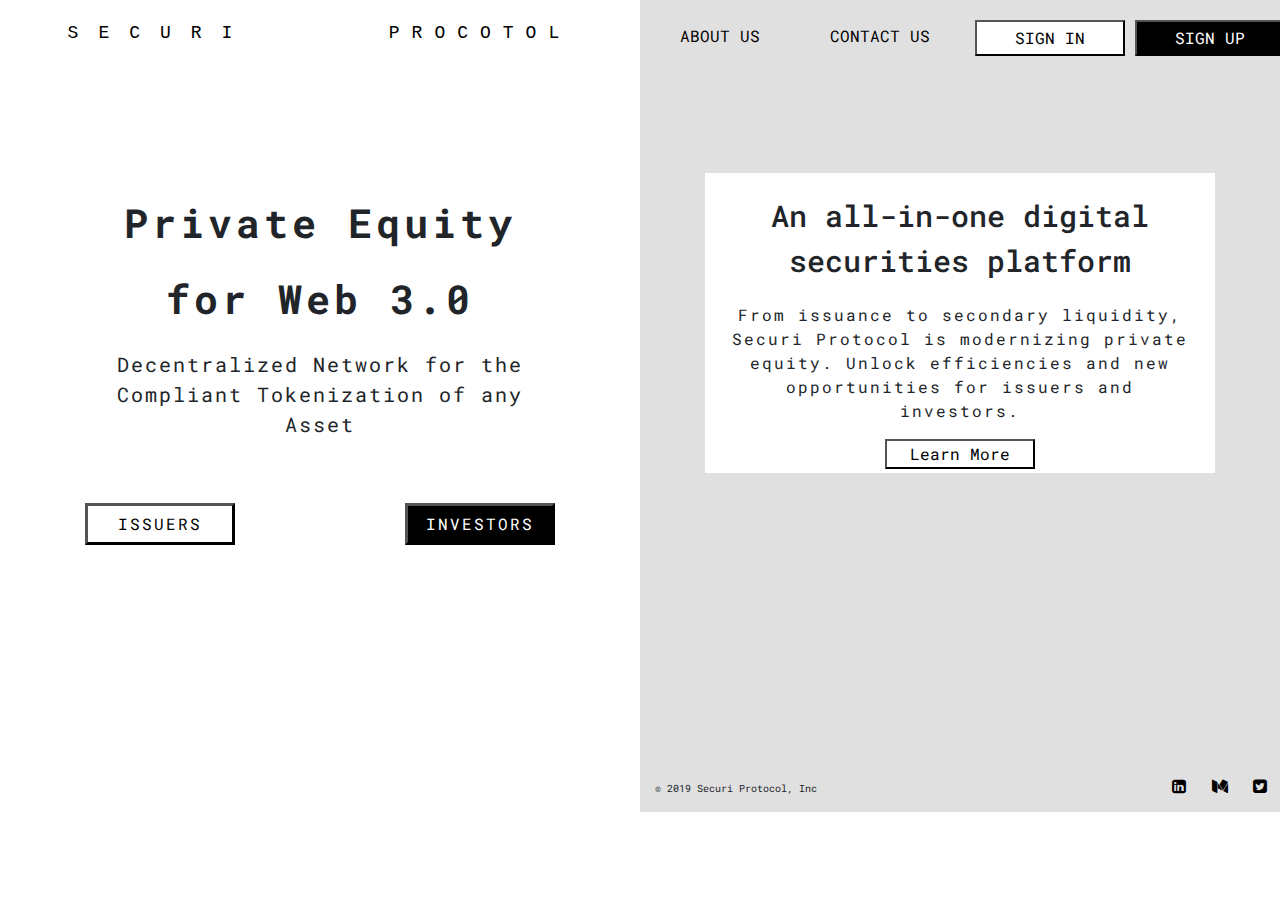
<file: index.html>
<!doctype html>
<html>
<head>
<meta charset="UTF-8">
<title>Securi Protocol</title>
 <meta charset="utf-8">
  <meta name="viewport" content="width=device-width, initial-scale=1">
  <link rel="stylesheet" href="https://maxcdn.bootstrapcdn.com/bootstrap/4.3.1/css/bootstrap.min.css">
  <link rel="stylesheet" type="text/css" href="Static/css/securi-style.css">
  <link href="https://fonts.googleapis.com/css?family=Montserrat" rel="stylesheet" type="text/css">
  <!--<link href="https://fonts.googleapis.com/css?family=Lato" rel="stylesheet" type="text/css">-->
  <link rel="stylesheet" href="https://cdnjs.cloudflare.com/ajax/libs/font-awesome/4.7.0/css/font-awesome.min.css">
  <link href="https://fonts.googleapis.com/css?family=Roboto+Mono" rel="stylesheet">
  <script src="https://ajax.googleapis.com/ajax/libs/jquery/3.3.1/jquery.min.js"></script>
  <script src="https://cdnjs.cloudflare.com/ajax/libs/popper.js/1.14.7/umd/popper.min.js"></script>
  <script src="https://maxcdn.bootstrapcdn.com/bootstrap/4.3.1/js/bootstrap.min.js"></script>	
</head>

<body id="HomePage" data-spy="scroll" data-target="" data-offset="">
	
	
<div class="container-fluid">
	<div class = "row">
		<div class="col-sm-6 whitebgc">
			<div class="row" id="row_nav_left">
				<div class="col-sm-6">
					<a href="index.html" style="text-decoration: none;"><p id="nav_securi">SECURI</p></a>
				</div>
				<div class="col-sm-6 aligncenter">
					<a href="index.html" style="text-decoration: none;"><p id="nav_protocol">PROCOTOL</p></a>
				</div>
			</div>
		</div>
		<div class="col-sm-6 greybgc">
			<div class="row" id="row_nav_right">
				<div class="col-sm-3">
					<a href="AboutUs.html" style="text-decoration:none"><button type="button" id="btn_aboutus">ABOUT US</button></a>
				</div>
				<div class="col-sm-3">
					<a href="ContactUs.html" style="text-decoration:none"><button type="button" id="btn_contactus">CONTACT US</button></a>
				</div>
				<div class="col-sm-3">
					<a href="SignIn.html" style="text-decoration: none"><button type="button" id="btn_signin"><p id="signin_p">SIGN IN</p></button></a>
				</div>
				<div class="col-sm-3">
					<a href="SignUp.html" style="text-decoration:none"><button type="button" id="btn_signup"><p id="signup_p">SIGN UP</p></button></a>
				</div>
			</div>
		</div>
	</div>
</div>

	
<div class="container-fluid" id="intro">
  <div class="row">
	  <div class="col-sm-6">
		  <div class="card maincard_left">
			  <div class="card-body" id="card1">
				  <p class="card-message_main">Private Equity </p>
				  <p class="card-message_main">for Web 3.0</p>
				  <p class="card-message_sub_left">Decentralized Network for the Compliant Tokenization of any Asset </p>
			  </div>			  
  		  </div>
		  <div class="row" id="row_left">
			  	<div class="col-sm-6">
					<a href="For_Issuers.html" style="text-decoration: none;"><button type="button" id="btn_issuers"><p id="issuer_p">ISSUERS</p></button></a>
				</div>
				<div class="col-sm-6">
					<a href="For_Investors.html" style="text-decoration: none"><button type="button" id="btn_investors"><p id="investor_p">INVESTORS</p></button></a>
				</div>
		 </div>
	  </div>
	  <div class="col-sm-6 greybgc">
		  <div class="card maincard_right">
			 <div class="card-body" id="card2">
				  <p class="card-message_main_right">An all-in-one digital securities platform</p>
				  <p class="card-message_sub_right">From issuance to secondary liquidity, Securi Protocol is modernizing private equity. Unlock efficiencies and new opportunities for issuers and investors.</p>
				  <button type="button" id="btn-learnmore">Learn More</button>
			 </div>
  		  </div>
	  
	  </div>
   </div>
 </div>
	
<div class="container-fluid" id="bottombar">
	<div class="row">
		<div class="col-sm-6">
			<!--<div class="row">
				<div class="col-sm-6">
					<button type="button" id="btn_issuers"><p id="issuer_p">ISSUERS</p></button>
				</div>
				<div class="col-sm-6">
					<button type="button" id="btn_investors"><p id="investor_p">INVESTORS</p></button>
				</div>
			</div>-->
		</div>
		<div class="col-sm-6 greybgc">
			<div class="card bottomcard_right">
			</div>
		</div>
	</div>
</div>
	
<footer section="Footer" style="margin-top:-50px">
	<div class="row">
		<div class="col-sm-6">
			
		</div>
		<div class="col-sm-6 greybgc">
			<div class="row">
				<div class="col-sm-6" id="homepagefooter1">
					<p id="footerleft">&copy; 2019 Securi Protocol, Inc</p >
				</div>
				<div class="col-sm-2">
				</div>
				<div class="col-sm-4">
					<a href="#" class="footericon"><i class="fa fa-twitter-square"></i></a>
					<a href="#" class="footericon"><i class="fa fa-medium"></i></a>
					<a href="#" class="footericon"><i class="fa fa-linkedin-square"></i></a>
				</div>
			</div>
			
		</div>
	</div>
</footer>
	
</body>
</html>
</file>
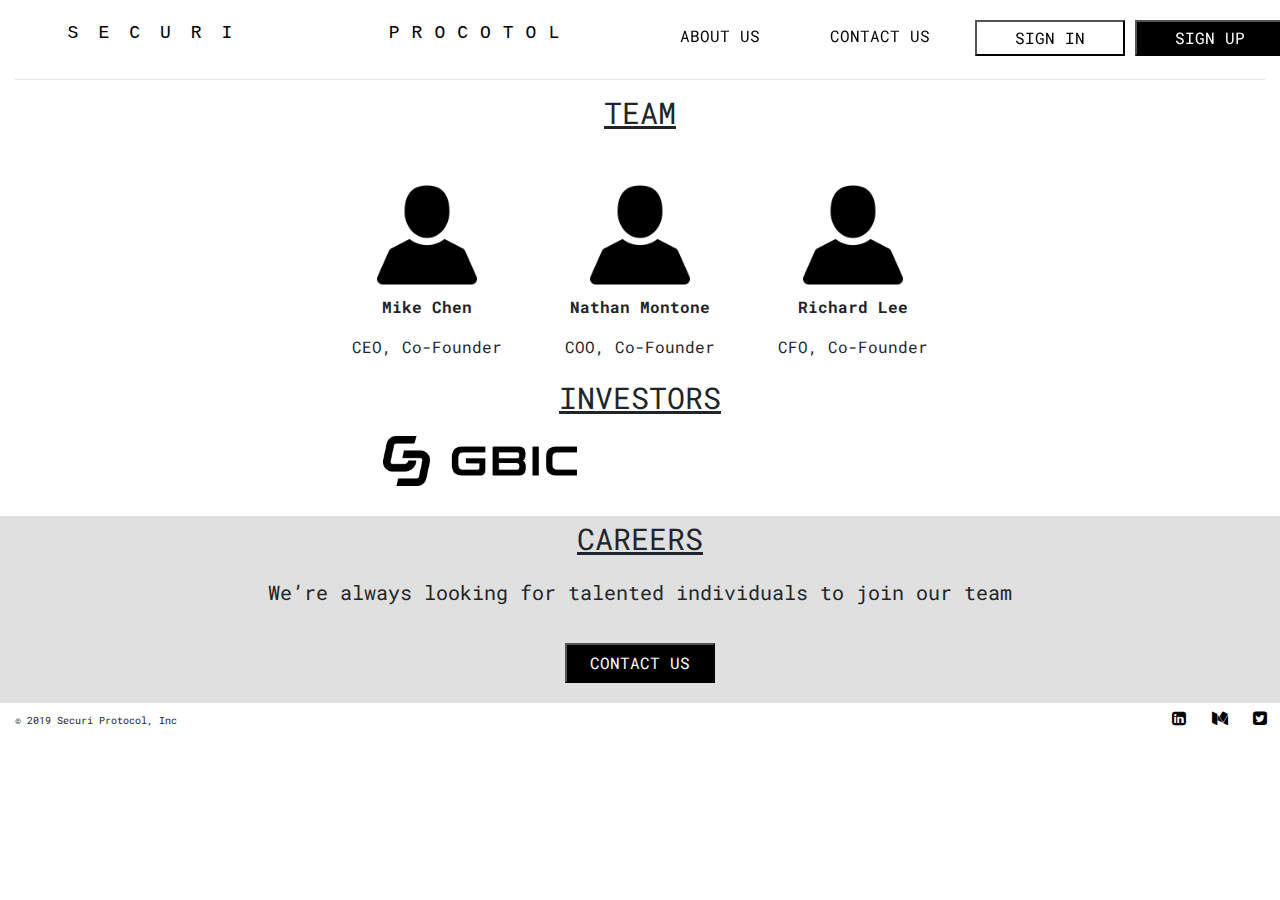
<file: AboutUs.html>
<!doctype html>
<html>
<head>
<meta charset="UTF-8">
<title>About Us</title>
	<link rel="stylesheet" href="https://maxcdn.bootstrapcdn.com/bootstrap/4.3.1/css/bootstrap.min.css">
  <link rel="stylesheet" type="text/css" href="Static/css/securi-style.css">
  <link href="https://fonts.googleapis.com/css?family=Montserrat" rel="stylesheet" type="text/css">
  <!--<link href="https://fonts.googleapis.com/css?family=Lato" rel="stylesheet" type="text/css">-->
  <link rel="stylesheet" href="https://cdnjs.cloudflare.com/ajax/libs/font-awesome/4.7.0/css/font-awesome.min.css">
  <link href="https://fonts.googleapis.com/css?family=Roboto+Mono" rel="stylesheet">
  <script src="https://ajax.googleapis.com/ajax/libs/jquery/3.3.1/jquery.min.js"></script>
  <script src="https://cdnjs.cloudflare.com/ajax/libs/popper.js/1.14.7/umd/popper.min.js"></script>
  <script src="https://maxcdn.bootstrapcdn.com/bootstrap/4.3.1/js/bootstrap.min.js"></script>	
</head>

<body id="for_issuers" data-spy="scroll" data-target="" data-offset="">
<div class="container-fluid fixed-top navbarcustom">
	<div class = "row">
		<div class="col-sm-6 whitebgc">
			<div class="row" id="row_nav_left">
				<div class="col-sm-6">
					<a href="index.html" style="text-decoration:none"><p id="nav_securi">SECURI</p></a>
				</div>
				<div class="col-sm-6 aligncenter">
					<a href="index.html" style="text-decoration:none"><p id="nav_protocol">PROCOTOL</p></a>
				</div>
			</div>
		</div>
		<div class="col-sm-6">
			<div class="row" id="row_nav_right">
				<div class="col-sm-3">
					<a href="AboutUs.html" style="text-decoration:none"><button type="button" id="btn_aboutus2">ABOUT US</button></a>
				</div>
				<div class="col-sm-3">
					<a href="ContactUs.html" style="text-decoration:none"><button type="button" id="btn_contactus2">CONTACT US</button></a>
				</div>
				<div class="col-sm-3">
					<a href="SignIn.html" style="text-decoration:none"><button type="button" id="btn_signin"><p id="signin_p">SIGN IN</p></button></a>
				</div>
				<div class="col-sm-3">
					<a href="SignUp.html" style="text-decoration:none"><button type="button" id="btn_signup"><p id="signup_p">SIGN UP</p></button></a>
				</div>
			</div>
		</div>
	</div>
	<hr id="line">
</div>
	
    <div class="container-fluid">
		<p id="aboutus_team">TEAM</p>
		<div class="row" id="row_aboutus">
				<div class="col-sm-3">
				</div>
				<div class="col-sm-2 aligncenter">
					<img src="Static/img/user-silhouette.png" class="aboutuspic">
					<p class="aboutusintro">Mike Chen</p>
					<p class="aboutusintro2">CEO, Co-Founder</p>
				</div>
				<div class="col-sm-2" style="text-align: center;">
					<img src="Static/img/user-silhouette.png" class="aboutuspic">
					<p class="aboutusintro">Nathan Montone</p>
					<p class="aboutusintro2">COO, Co-Founder</p>
				</div>
				<div class="col-sm-2" style="text-align: center;">
					<img src="Static/img/user-silhouette.png" class="aboutuspic">
					<p class="aboutusintro">Richard Lee</p>
					<p class="aboutusintro2">CFO, Co-Founder</p>
				</div>
				<div class="col-sm-3">
				</div>
			</div>
		<p class="aboutusinvestors">INVESTORS</p>
		<div class="row" id="row_aboutus2">
			<div class="col-sm-3"></div>
			<div class="col-sm-3 aligncenter">
				<img src="Static/img/Logogbic.png" class="aboutuspic2">
			</div>
			<div class="col-sm-3 aligncenter"></div>
			<div class="col-sm-3"></div>
		</div>
	</div>
	
	<div class="container-fluid careercontainer">
		<div class="aligncenter">
			<p class="aboutuscareers">CAREERS</p>
			<p class="aboutuscareersintro">We’re always looking for talented individuals to join our team</p>
			<button type="button" id="aboutuscontact_btn">CONTACT US</button>
		</div>
	</div>

<footer section="Footer" style="margin-top:-30px;">
	<div class="row" id="footer">
		<div class="col-sm-6" id="footercopyaboutus">
			<p id="footerright">&copy; 2019 Securi Protocol, Inc</p >
		</div>
		<div class="col-sm-3"></div>
		<div class="col-sm-3" id="footernav2aboutus">
			<a href="https://twitter.com/gbicofficial?lang=en" target="_blank" class="footericon"><i class="fa fa-twitter-square"></i></a>
			<a href="https://medium.com/@gbic" target="_blank" class="footericon"><i class="fa fa-medium" ></i></a>
			<a href="https://www.linkedin.com/company/gbicofficial/" target="_blank" class="footericon"><i class="fa fa-linkedin-square"></i></a>
		</div>
	</div>
</footer>
</body>
</html>
</file>
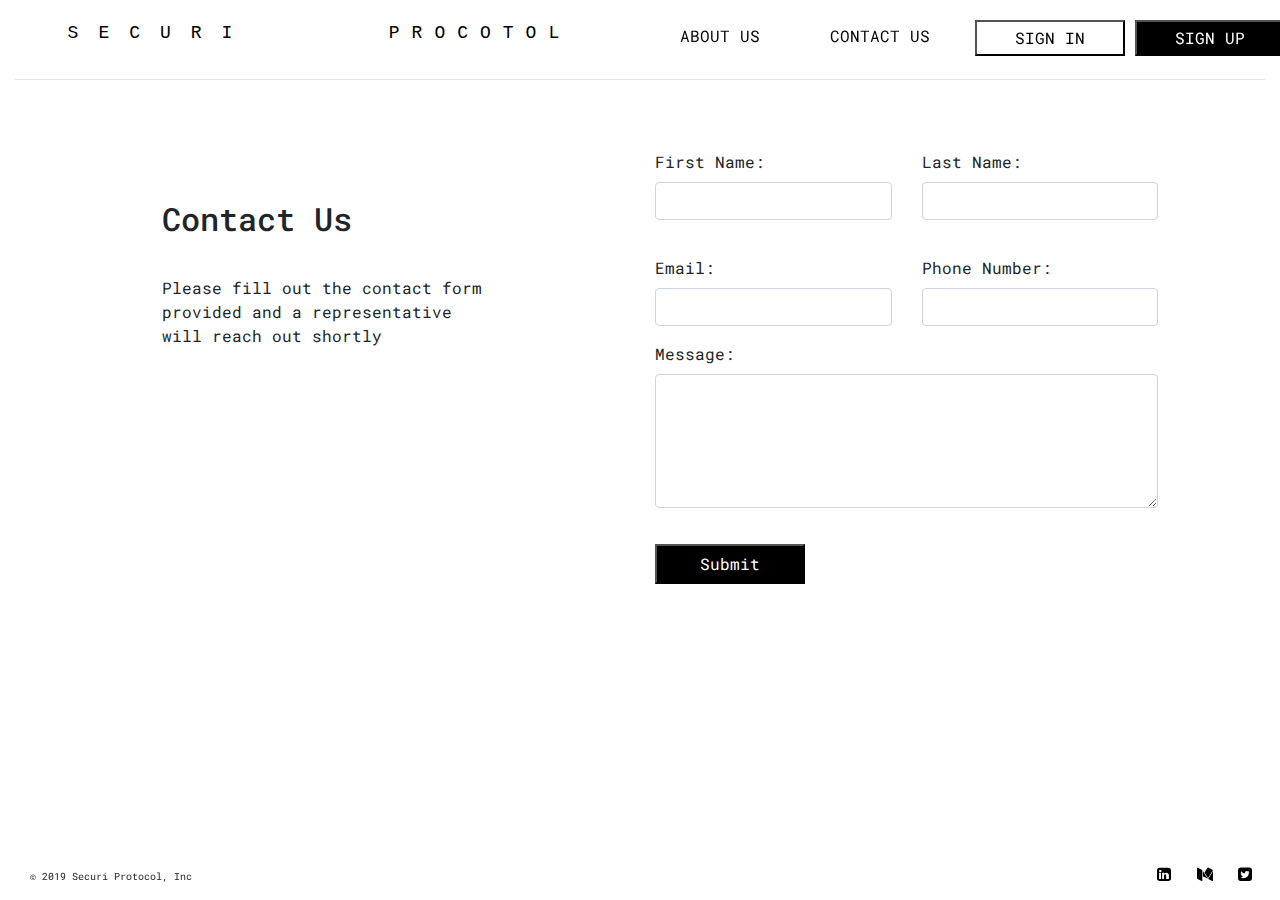
<file: ContactUs.html>
<!doctype html>
<html>
<head>
<meta charset="UTF-8">
<title>Contact Us</title>
	<link rel="stylesheet" href="https://maxcdn.bootstrapcdn.com/bootstrap/4.3.1/css/bootstrap.min.css">
  <link rel="stylesheet" type="text/css" href="Static/css/securi-style.css">
  <link href="https://fonts.googleapis.com/css?family=Montserrat" rel="stylesheet" type="text/css">
  <!--<link href="https://fonts.googleapis.com/css?family=Lato" rel="stylesheet" type="text/css">-->
  <link rel="stylesheet" href="https://cdnjs.cloudflare.com/ajax/libs/font-awesome/4.7.0/css/font-awesome.min.css">
  <link href="https://fonts.googleapis.com/css?family=Roboto+Mono" rel="stylesheet">
  <script src="https://ajax.googleapis.com/ajax/libs/jquery/3.3.1/jquery.min.js"></script>
  <script src="https://cdnjs.cloudflare.com/ajax/libs/popper.js/1.14.7/umd/popper.min.js"></script>
  <script src="https://maxcdn.bootstrapcdn.com/bootstrap/4.3.1/js/bootstrap.min.js"></script>	
</head>

<body id="for_issuers" data-spy="scroll" data-target="" data-offset="">
<div class="container-fluid fixed-top navbarcustom">
	<div class = "row">
		<div class="col-sm-6 whitebgc">
			<div class="row" id="row_nav_left">
				<div class="col-sm-6">
					<a href="index.html" style="text-decoration:none;"><p id="nav_securi">SECURI</p></a>
				</div>
				<div class="col-sm-6 aligncenter">
					<a href="index.html" style="text-decoration:none;"><p id="nav_protocol">PROCOTOL</p></a>
				</div>
			</div>
		</div>
		<div class="col-sm-6">
			<div class="row" id="row_nav_right">
				<div class="col-sm-3">
					<a href="AboutUs.html" style="text-decoration:none"><button type="button" id="btn_aboutus2">ABOUT US</button></a>
				</div>
				<div class="col-sm-3">
					<a href="ContactUs.html" style="text-decoration:none"><button type="button" id="btn_contactus2">CONTACT US</button></a>
				</div>
				<div class="col-sm-3">
					<a href="SignIn.html" style="text-decoration: none"><button type="button" id="btn_signin"><p id="signin_p">SIGN IN</p></button></a>
				</div>
				<div class="col-sm-3">
					<a href="SignUp.html" style="text-decoration: none"><button type="button" id="btn_signup"><p id="signup_p">SIGN UP</p></button></a>
				</div>
			</div>
		</div>
	</div>
	<hr id="line">
</div>
	
    <div class="container-fluid contactmargin">
		<div class="row">
			<div class="col-sm-1"></div>
			<div class="col-sm-5" style="text-align:left;margin-top:100px;">
				<h2 style="padding-left:40px;">Contact Us</h2>
				<p style="padding-left:40px;padding-right:140px;padding-top:30px;text-align:left;">Please fill out the contact form provided and a representative will reach out shortly</p>
			</div>
			<div class="col-sm-5" style="margin-top:50px;">
				<form action="/action_page.php">
					<div class="row">
						<div class="col-sm-6">
							<div class="form-group">
								<label for="fname" style="float:left;">First Name:</label>
								<input type="text" class="form-control" id="fname">
				  			</div>
						</div>
						<div class="col-sm-6">
							<div class="form-group">
								<label for="lname">Last Name:</label>
								<input type="text" class="form-control" id="lname">
							</div>
						</div>
					</div>
					<div class="row">
						<div class="col-sm-6">
							<div class="form-group" style="margin-top:20px;">
								<label for="email">Email:</label>
								<input type="email" class="form-control" id="email">
				  			</div>
						</div>
						<div class="col-sm-6">
							 <div class="form-group" style="margin-top:20px;">
								<label for="pnumber">Phone Number:</label>
								<input type="tel" class="form-control" id="pnumber">
				 			 </div>
						</div>
					</div>
					<div class="form-group">
      					<label for="message">Message:</label>
      					<textarea class="form-control" rows="5" id="message"></textarea>
    				</div>
				  <button type="submit" id="contactus_submit_btn">Submit</button>
				</form>
			</div>
			<div class="col-sm-1"></div>
		</div>
	</div>
	

	<footer section="Footer">
	<div class="container-fluid fixed-bottom">
		<div class="row" id="footer">
			<div class="col-sm-6" id="footercopy">
				<p id="footerright">&copy; 2019 Securi Protocol, Inc</p >
			</div>
			<div class="col-sm-3"></div>
			<div class="col-sm-3" id="footernav2">
				<a href="https://twitter.com/gbicofficial?lang=en" target="_blank" class="footericon"><i class="fa fa-twitter-square"></i></a>
				<a href="https://medium.com/@gbic" target="_blank" class="footericon"><i class="fa fa-medium" ></i></a>
				<a href="https://www.linkedin.com/company/gbicofficial/" target="_blank" class="footericon"><i class="fa fa-linkedin-square"></i></a>
			</div>
		</div>
	</div>
</footer>
</body>
</html>
</file>
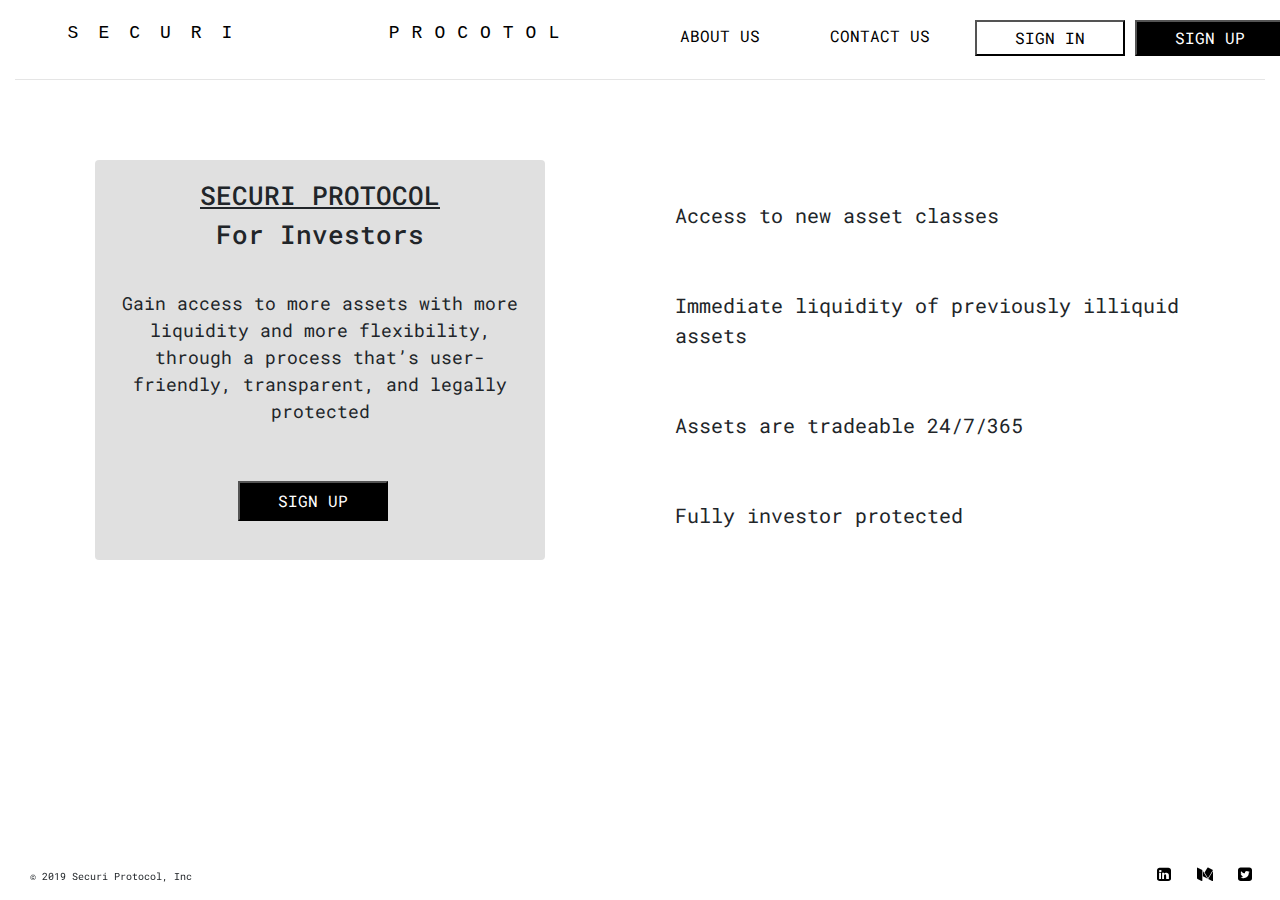
<file: For_Investors.html>
<!doctype html>
<html>
<head>
<meta charset="UTF-8">
<title>For Issuers</title>
	<link rel="stylesheet" href="https://maxcdn.bootstrapcdn.com/bootstrap/4.3.1/css/bootstrap.min.css">
  <link rel="stylesheet" type="text/css" href="Static/css/securi-style.css">
  <link href="https://fonts.googleapis.com/css?family=Montserrat" rel="stylesheet" type="text/css">
  <!--<link href="https://fonts.googleapis.com/css?family=Lato" rel="stylesheet" type="text/css">-->
  <link rel="stylesheet" href="https://cdnjs.cloudflare.com/ajax/libs/font-awesome/4.7.0/css/font-awesome.min.css">
  <link href="https://fonts.googleapis.com/css?family=Roboto+Mono" rel="stylesheet">
  <script src="https://ajax.googleapis.com/ajax/libs/jquery/3.3.1/jquery.min.js"></script>
  <script src="https://cdnjs.cloudflare.com/ajax/libs/popper.js/1.14.7/umd/popper.min.js"></script>
  <script src="https://maxcdn.bootstrapcdn.com/bootstrap/4.3.1/js/bootstrap.min.js"></script>	
</head>

<body id="for_issuers" data-spy="scroll" data-target="" data-offset="">
<div class="container-fluid">
	<div class = "row">
		<div class="col-sm-6 whitebgc">
			<div class="row" id="row_nav_left">
				<div class="col-sm-6">
					<a href="index.html" style="text-decoration:none;"><p id="nav_securi">SECURI</p></a>
				</div>
				<div class="col-sm-6 aligncenter">
					<a href="index.html" style="text-decoration:none;"><p id="nav_protocol">PROCOTOL</p></a>
				</div>
			</div>
		</div>
		<div class="col-sm-6">
			<div class="row" id="row_nav_right">
				<div class="col-sm-3">
					<a href="AboutUs.html" style="text-decoration:none"><button type="button" id="btn_aboutus2">ABOUT US</button></a>
				</div>
				<div class="col-sm-3">
					<a href="ContactUs.html" style="text-decoration:none"><button type="button" id="btn_contactus2">CONTACT US</button></a>
				</div>
				<div class="col-sm-3">
					<a href="SignIn.html" style="text-decoration: none"><button type="button" id="btn_signin"><p id="signin_p">SIGN IN</p></button></a>
				</div>
				<div class="col-sm-3">
					<a href="SignUp.html" style="text-decoration:none"><button type="button" id="btn_signup"><p id="signup_p">SIGN UP</p></button></a>
				</div>
			</div>
		</div>
	</div>
	<hr id="line">
</div>
	
    <div class="container-fluid">
		<div class="row" id="row_issuer">
			<div class="col-sm-6">
				<div class="card card_grey">
					<div class="card-body">
						<h1 class="grey_card_h1">SECURI PROTOCOL</h1>
						<h2 class="grey_card_h2">For Investors</h2>
						<p class="grey_card_p">Gain access to more assets with more liquidity and more flexibility, through a process that’s user-friendly, transparent, and legally protected</p>
						<a href="" style="text-decoration:none"><button type="button" class="grey_card_btn">SIGN UP</button></a>
					</div>
				</div>
			</div>
			<div class="col-sm-6">
				<div class="card card_white">
					<div class="card-body">
						<p class="card_white_p">Access to new asset classes</p>
						<p class="card_white_p">Immediate liquidity of previously illiquid assets</p>
						<p class="card_white_p">Assets are tradeable 24/7/365</p>
						<p class="card_white_p">Fully investor protected</p>
					</div>
				</div>
			</div>
		</div>
		
	</div>
	<footer section="Footer">
		<div class="container-fluid fixed-bottom">
			<div class="row" id="footer">
				<div class="col-sm-6" id="footercopy">
					<p id="footerright">&copy; 2019 Securi Protocol, Inc</p >
				</div>
				<div class="col-sm-3"></div>
				<div class="col-sm-3" id="footernav2">
					<a href="https://twitter.com/gbicofficial?lang=en" target="_blank" class="footericon"><i class="fa fa-twitter-square"></i></a>
					<a href="https://medium.com/@gbic" target="_blank" class="footericon"><i class="fa fa-medium" ></i></a>
					<a href="https://www.linkedin.com/company/gbicofficial/" target="_blank" class="footericon"><i class="fa fa-linkedin-square"></i></a>
				</div>
			</div>
		</div>
</footer>
</body>
</html>
</file>
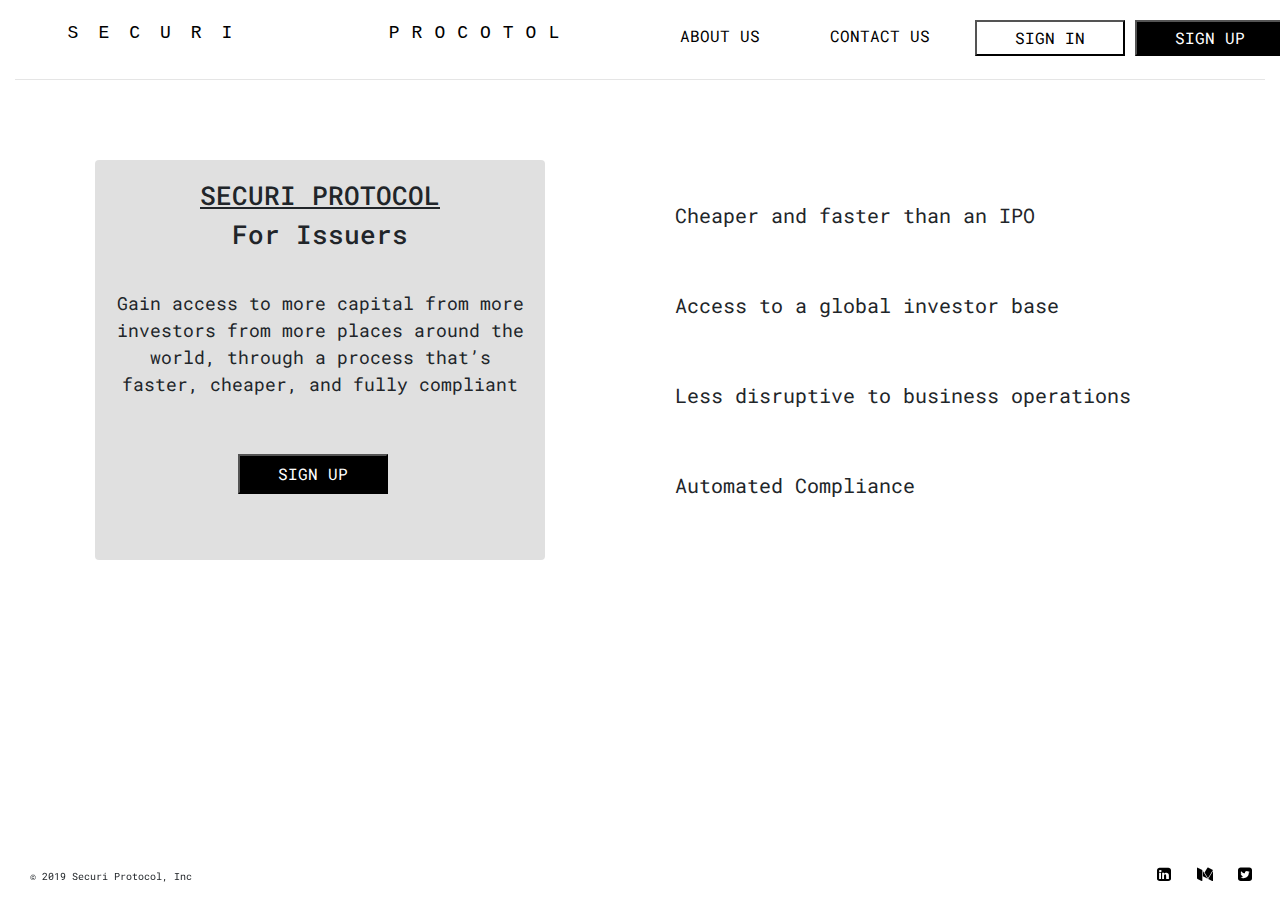
<file: For_Issuers.html>
<!doctype html>
<html>
<head>
<meta charset="UTF-8">
<title>For Issuers</title>
	<link rel="stylesheet" href="https://maxcdn.bootstrapcdn.com/bootstrap/4.3.1/css/bootstrap.min.css">
  <link rel="stylesheet" type="text/css" href="Static/css/securi-style.css">
  <link href="https://fonts.googleapis.com/css?family=Montserrat" rel="stylesheet" type="text/css">
  <!--<link href="https://fonts.googleapis.com/css?family=Lato" rel="stylesheet" type="text/css">-->
  <link rel="stylesheet" href="https://cdnjs.cloudflare.com/ajax/libs/font-awesome/4.7.0/css/font-awesome.min.css">
  <link href="https://fonts.googleapis.com/css?family=Roboto+Mono" rel="stylesheet">
  <script src="https://ajax.googleapis.com/ajax/libs/jquery/3.3.1/jquery.min.js"></script>
  <script src="https://cdnjs.cloudflare.com/ajax/libs/popper.js/1.14.7/umd/popper.min.js"></script>
  <script src="https://maxcdn.bootstrapcdn.com/bootstrap/4.3.1/js/bootstrap.min.js"></script>	
</head>

<body id="for_issuers" data-spy="scroll" data-target="" data-offset="">
<div class="container-fluid">
	<div class = "row">
		<div class="col-sm-6 whitebgc">
			<div class="row" id="row_nav_left">
				<div class="col-sm-6">
					<a href="index.html" style="text-decoration:none;"><p id="nav_securi">SECURI</p></a>
				</div>
				<div class="col-sm-6 aligncenter">
					<a href="index.html" style="text-decoration:none;"><p id="nav_protocol">PROCOTOL</p></a>
				</div>
			</div>
		</div>
		<div class="col-sm-6">
			<div class="row" id="row_nav_right">
				<div class="col-sm-3">
					<a href="AboutUs.html" style="text-decoration:none"><button type="button" id="btn_aboutus2">ABOUT US</button></a>
				</div>
				<div class="col-sm-3">
					<a href="ContactUs.html" style="text-decoration:none"><button type="button" id="btn_contactus2">CONTACT US</button></a>
				</div>
				<div class="col-sm-3">
					<a href="SignIn.html" style="text-decoration: none"><button type="button" id="btn_signin"><p id="signin_p">SIGN IN</p></button></a>
				</div>
				<div class="col-sm-3">
					<a href="SignUp.html" style="text-decoration:none"><button type="button" id="btn_signup"><p id="signup_p">SIGN UP</p></button></a>
				</div>
			</div>
		</div>
	</div>
	<hr id="line">
</div>
	
    <div class="container-fluid">
		<div class="row" id="row_issuer">
			<div class="col-sm-6">
				<div class="card card_grey">
					<div class="card-body">
						<h1 class="grey_card_h1">SECURI PROTOCOL</h1>
						<h2 class="grey_card_h2">For Issuers</h2>
						<p class="grey_card_p">Gain access to more capital from more investors from more places around the world, through a process that’s faster, cheaper, and fully compliant</p>
						<a href="" style="text-decoration:none"><button type="button" class="grey_card_btn">SIGN UP</button></a>
					</div>
				</div>
			</div>
			<div class="col-sm-6">
				<div class="card card_white">
					<div class="card-body">
						<p class="card_white_p">Cheaper and faster than an IPO</p>
						<p class="card_white_p">Access to a global investor base</p>
						<p class="card_white_p">Less disruptive to business operations</p>
						<p class="card_white_p">Automated Compliance</p>
					</div>
				</div>
			</div>
		</div>
		
	</div>
	
<footer section="Footer">
	<div class="container-fluid fixed-bottom">
	<div class="row" id="footer">
		<div class="col-sm-6" id="footercopy">
			<p id="footerright">&copy; 2019 Securi Protocol, Inc</p >
		</div>
		<div class="col-sm-3"></div>
		<div class="col-sm-3" id="footernav2">
			<a href="https://twitter.com/gbicofficial?lang=en" target="_blank" class="footericon"><i class="fa fa-twitter-square"></i></a>
			<a href="https://medium.com/@gbic" target="_blank" class="footericon"><i class="fa fa-medium" ></i></a>
			<a href="https://www.linkedin.com/company/gbicofficial/" target="_blank" class="footericon"><i class="fa fa-linkedin-square"></i></a>
		</div>
	</div>
		</div>
</footer>
	
</body>
</html>
</file>
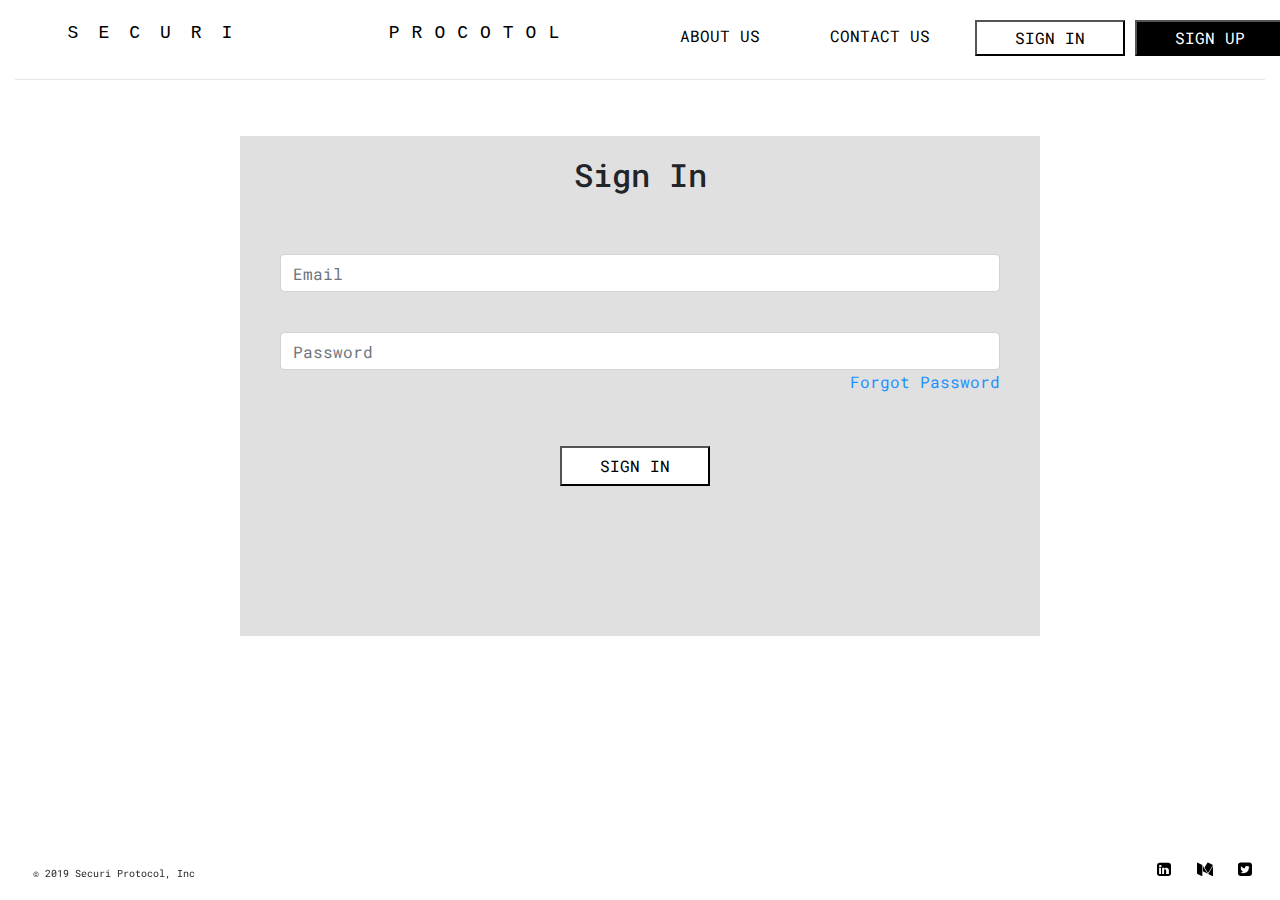
<file: SignIn.html>
<!doctype html>
<html>
<head>
<meta charset="UTF-8">
<title>Sign In</title>
	<link rel="stylesheet" href="https://maxcdn.bootstrapcdn.com/bootstrap/4.3.1/css/bootstrap.min.css">
  <link rel="stylesheet" type="text/css" href="Static/css/securi-style.css">
  <link href="https://fonts.googleapis.com/css?family=Montserrat" rel="stylesheet" type="text/css">
  <!--<link href="https://fonts.googleapis.com/css?family=Lato" rel="stylesheet" type="text/css">-->
  <link rel="stylesheet" href="https://cdnjs.cloudflare.com/ajax/libs/font-awesome/4.7.0/css/font-awesome.min.css">
  <link href="https://fonts.googleapis.com/css?family=Roboto+Mono" rel="stylesheet">
  <script src="https://ajax.googleapis.com/ajax/libs/jquery/3.3.1/jquery.min.js"></script>
  <script src="https://cdnjs.cloudflare.com/ajax/libs/popper.js/1.14.7/umd/popper.min.js"></script>
  <script src="https://maxcdn.bootstrapcdn.com/bootstrap/4.3.1/js/bootstrap.min.js"></script>	
</head>

<body id="for_issuers" data-spy="scroll" data-target="" data-offset="">
<div class="container-fluid">
	<div class = "row">
		<div class="col-sm-6 whitebgc">
			<div class="row" id="row_nav_left">
				<div class="col-sm-6">
					<a href="index.html" style="text-decoration:none;"><p id="nav_securi">SECURI</p></a>
				</div>
				<div class="col-sm-6 aligncenter">
					<a href="index.html" style="text-decoration:none;"><p id="nav_protocol">PROCOTOL</p></a>
				</div>
			</div>
		</div>
		<div class="col-sm-6">
			<div class="row" id="row_nav_right">
				<div class="col-sm-3">
					<a href="AboutUs.html" style="text-decoration:none"><button type="button" id="btn_aboutus2">ABOUT US</button></a>
				</div>
				<div class="col-sm-3">
					<a href="ContactUs.html" style="text-decoration:none"><button type="button" id="btn_contactus2">CONTACT US</button></a>
				</div>
				<div class="col-sm-3">
					<a href="SignIn.html" style="text-decoration: none"><button type="button" id="btn_signin"><p id="signin_p">SIGN IN</p></button></a>
				</div>
				<div class="col-sm-3">
					<a href="SignUp.html" style="text-decoration: none"><button type="button" id="btn_signup"><p id="signup_p">SIGN UP</p></button></a>
				</div>
			</div>
		</div>
	</div>
	<hr id="line">
</div>
	
    <div class="container-fluid">
		<div class="row" id="">
			<form action="/action_page.php" id="signinform">
				 <h2 id="signintitle">Sign In</h2>
    				 <div class="form-group" id="signinemail">
      					 <input type="email" class="form-control" id="email" placeholder="Email" name="email">
    				</div>
					<div class="form-group" id="signinpwd">
						<input type="password" class="form-control" id="pwd" placeholder="Password" name="pwd">
						<a href=""><p class="float-right" id="fpwd">Forgot Password</p></a>
					</div>
					 <a href="" style="text-decoration:none"><button type="button" id="signin_btn">SIGN IN</button></a>
			</form>
		</div>	
	</div>
	
	<footer section="Footer">
		<div class="container-fluid fixed-bottom">
	<div class="row" id="footer">
		<div class="col-sm-6" id="footercopy">
			<p id="footerright" style="padding:0.2vw;">&copy; 2019 Securi Protocol, Inc</p >
		</div>
		<div class="col-sm-3"></div>
		<div class="col-sm-3" id="footernav2">
			<a href="https://twitter.com/gbicofficial?lang=en" target="_blank" class="footericon"><i class="fa fa-twitter-square"></i></a>
			<a href="https://medium.com/@gbic" target="_blank" class="footericon"><i class="fa fa-medium" ></i></a>
			<a href="https://www.linkedin.com/company/gbicofficial/" target="_blank" class="footericon"><i class="fa fa-linkedin-square"></i></a>
		</div>
		</div>
	</div>
</footer>
</body>
</html>
</file>
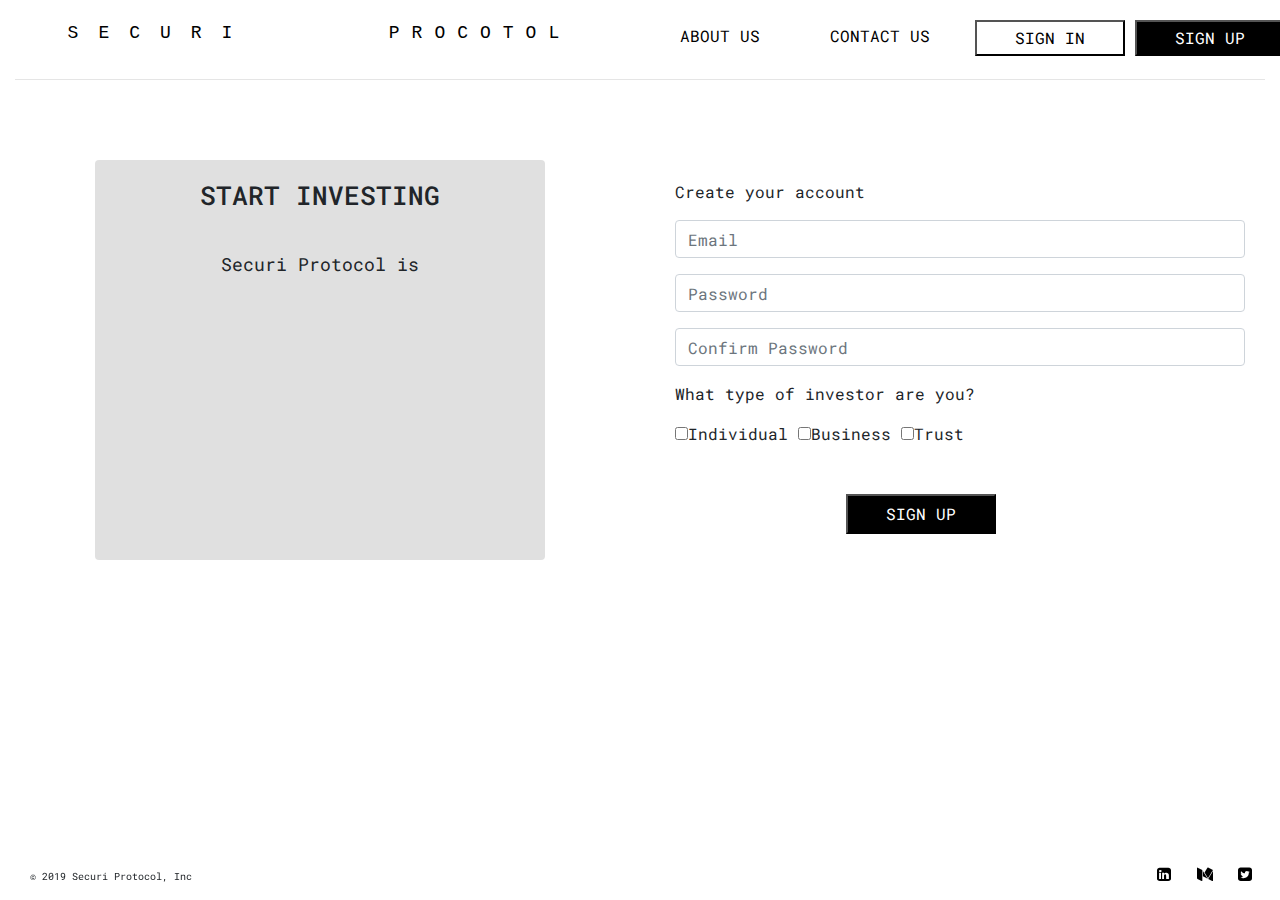
<file: SignUp.html>
<!doctype html>
<html><head>
<meta charset="UTF-8">
<title>Sign Up</title>
	<link rel="stylesheet" href="https://maxcdn.bootstrapcdn.com/bootstrap/4.3.1/css/bootstrap.min.css">
  <link rel="stylesheet" type="text/css" href="Static/css/securi-style.css">
  <link href="https://fonts.googleapis.com/css?family=Montserrat" rel="stylesheet" type="text/css">
  <!--<link href="https://fonts.googleapis.com/css?family=Lato" rel="stylesheet" type="text/css">-->
  <link rel="stylesheet" href="https://cdnjs.cloudflare.com/ajax/libs/font-awesome/4.7.0/css/font-awesome.min.css">
  <link href="https://fonts.googleapis.com/css?family=Roboto+Mono" rel="stylesheet">
  <script src="https://ajax.googleapis.com/ajax/libs/jquery/3.3.1/jquery.min.js"></script>
  <script src="https://cdnjs.cloudflare.com/ajax/libs/popper.js/1.14.7/umd/popper.min.js"></script>
  <script src="https://maxcdn.bootstrapcdn.com/bootstrap/4.3.1/js/bootstrap.min.js"></script>	
</head>

<body id="for_issuers" data-spy="scroll" data-target="" data-offset="">
<div class="container-fluid">
	<div class = "row">
		<div class="col-sm-6 whitebgc">
			<div class="row" id="row_nav_left">
				<div class="col-sm-6">
					<a href="index.html" style="text-decoration:none;"><p id="nav_securi">SECURI</p></a>
				</div>
				<div class="col-sm-6 aligncenter">
					<a href="index.html" style="text-decoration:none;"><p id="nav_protocol">PROCOTOL</p></a>
				</div>
			</div>
		</div>
		<div class="col-sm-6">
			<div class="row" id="row_nav_right">
				<div class="col-sm-3">
					<a href="AboutUs.html" style="text-decoration:none"><button type="button" id="btn_aboutus2">ABOUT US</button></a>
				</div>
				<div class="col-sm-3">
					<a href="ContactUs.html" style="text-decoration:none"><button type="button" id="btn_contactus2">CONTACT US</button></a>
				</div>
				<div class="col-sm-3">
					<a href="SignIn.html" style="text-decoration: none"><button type="button" id="btn_signin"><p id="signin_p">SIGN IN</p></button></a>
				</div>
				<div class="col-sm-3">
					<a href="SignUp.html" style="text-decoration: none"><button type="button" id="btn_signup"><p id="signup_p">SIGN UP</p></button></a>
				</div>
			</div>
		</div>
	</div>
	<hr id="line">
</div>
	
    <div class="container-fluid">
		<div class="row" id="row_issuer">
			<div class="col-sm-6">
				<div class="card card_grey">
					<div class="card-body">
						<h1 class="grey_card_h1" style="text-decoration:none">START INVESTING</h1>
						<p class="grey_card_p">Securi Protocol is</p>
					</div>
				</div>
			</div>
			<div class="col-sm-6">
				<div class="card card_white">
					<div class="card-body">
						 <form action="signup.php" method="post" id="signupform" name="signupform">
							 <p>Create your account</p>
    						 <div class="form-group">
      							<input type="email" class="form-control" id="email" placeholder="Email" name="email">
    						</div>
							<div class="form-group">
							  <input type="password" class="form-control" id="pwd" placeholder="Password" name="pwd">
							</div>
							 <div class="form-group">
							  <input type="password" class="form-control" id="pwd_confirm" placeholder="Confirm Password" name="pwdc">
							 </div>
							<p>What type of investor are you?</p>
							<div class="checkbox">
							  	<label><input type="checkbox" name="individual">Individual</label>
								<label><input type="checkbox" name="business">Business</label>
								<label><input type="checkbox" name="trust">Trust</label>
							</div>
							<button type="submit" class="grey_card_btn" name="submit" value="Submit" id="submit_signup">SIGN UP</button>
						 </form>
					</div>
				</div>
			</div>
			<div class="response_msg"></div>
		</div>
		
	</div>
	<footer section="Footer">
		<div class="container-fluid fixed-bottom">
			<div class="row" id="footer">
				<div class="col-sm-6" id="footercopy">
					<p id="footerright">&copy; 2019 Securi Protocol, Inc</p >
				</div>
				<div class="col-sm-3"></div>
				<div class="col-sm-3" id="footernav2">
					<a href="https://twitter.com/gbicofficial?lang=en" target="_blank" class="footericon"><i class="fa fa-twitter-square"></i></a>
					<a href="https://medium.com/@gbic" target="_blank" class="footericon"><i class="fa fa-medium" ></i></a>
					<a href="https://www.linkedin.com/company/gbicofficial/" target="_blank" class="footericon"><i class="fa fa-linkedin-square"></i></a>
				</div>
			</div>
		</div>
</footer>
	<script>
		$(document).ready(function(){
			$("#signupform").on("submit",function(e){
				e.preventDefault();
				if($("#signupform[name='pwd']").val() === ''){
					$("#signupform[name='pwd']").css("border","1px solid red");
				}
				else if($("signupform[name='email']").val() === ''){
					$("#signupform[name='email']").css("border","1px solid red");
				}
				else{
					var sendData = $(this).serialize();
					$.ajax({
						url:"signup.php",
						method:"POST",
						data:sendData,
						success:function(data){
							$(".response_msg").text(data);
							$("#signupform").find("input[type=email],input[type=password]").val("");
						}
					});
				}
			});
		})	
	</script>
</body>
</html>
</file>
<file: Static/css/securi-style.css>
/* CSS Document */
body{
	font-family: 'Roboto Mono', monospace;
}
.whitebgc{
	background-color:white;
}

.greybgc{
	background-color:#E0E0E0;
}

.nav-right{
}




button{
	text-decoration: none;
}
a{
	text-decoration: none;
}

#row_nav_right{
	margin-top:20px;
}

#row_nav_left{
	margin-top:20px;
}

#nav_securi{
	letter-spacing: 20px;
	text-align: center;
	font-size:18px;
	color:#000000;
	font-family: Courier New,Courier,Lucida Sans Typewriter,Lucida Typewriter,monospace;
}

#nav_protocol{
	letter-spacing: 12px;
	font-size:18px;
	color:#000000;
	font-family: Courier New,Courier,Lucida Sans Typewriter,Lucida Typewriter,monospace;
}
#btn_securi{
	margin-left:60px;
    display:block;
	text-align: center;
	align-content: center;
	background-color:white;
	letter-spacing: 26px;
	margin-top:20px;
	color:grey;
}

#btn_protocol{
	margin:0 auto;
    display:block;
	text-align: center;
	align-content: center;
	background-color:white;
	letter-spacing: 26px;
	margin-top:20px;
	color:grey;
}

#btn_aboutus{
	margin:auto;
	margin-top:3px;
    display:block;
	text-align: center;
	align-content: center;
	background-color:#E0E0E0;
	border:none;
}

#btn_aboutus2{
	margin:auto;
	margin-top:3px;
    display:block;
	text-align: center;
	align-content: center;
	background-color:#ffffff;
	border:none;
}


#btn_contactus{
	margin:auto;
	margin-top:3px;
    display:block;
	text-align: center;
	align-content: center;
	background-color:#E0E0E0;
	border:none;
}

#btn_contactus2{
	margin:auto;
	margin-top:3px;
    display:block;
	text-align: center;
	align-content: center;
	background-color:#ffffff;
	border:none;
}

#btn_signin{
	margin:auto;
    display:block;
	text-align: center;
	align-content: center;
	background-color:#FFFFFF;
	border-color:#000000;
	border-width:2px;
	width:150px;
}

#signin:hover{
	border-color:grey;
	color:grey;
}

#signin_p{
	margin-top:3px;
	margin-bottom:3px;
}

#btn_signup{
	margin:auto;
    display:block;
	text-align: center;
	align-content: center;
	background-color:#000000;
	color:#ffffff;
	border-color:#000000;
	border-width:2px;
	width:150px;
}

#signup_p:hover{
	border-color:#FFFFFF;
}

#signup_p{
	margin-top:3px;
	margin-bottom:3px;
}

#row2{
	margin-top:100px;
}

.maincard_left{
	margin-top:110px;
	margin-left:50px;
	margin-right:50px;
	border:none;
	height:300px;
}

.maincard_right{
	margin-top:110px;
	margin-left:50px;
	margin-right:50px;
	border-radius:0px;
	height:300px;
	border:none;
}

.card-message_main{
	font-size:40px;
	text-align: center;
	letter-spacing: 4px;
	font-weight:700;
}

.card-message_sub_left{
	font-size:20px;
	text-align:center;
	margin-top:20px;
	letter-spacing:2px;
}

.card-message_sub_right{
	font-size:16px;
	text-align:center;
	margin-top:20px;
	letter-spacing:2px;
}

.card-message_sub2{
	font-size:20px;
	text-align:center;
}

.main_card_right_sub{
	margin-top:20px;
	margin-bottom:20px;
	margin-left:5px;
	margin-right:5px;
	border:none;
}

.card-message_main_right{
	font-size:30px;
	text-align:center;
	font-weight:500;
}

#btn-learnmore{
	margin:auto;
    display:block;
	text-align: center;
	align-content: center;
	background-color:#FFFFFF;
	border-color:#000000;
	border-width:2px;
	width:150px;
}

.bottomcard_right{
	background-color:#E0E0E0;
	border:none;
	height:24vh;
}

#row_left{
	margin-top:10px;
	margin-bottom:20px;
}

#btn_issuers{
	margin:0 auto;
    display:block;
	text-align: center;
	align-content: center;
	background-color:#ffffff;
	border-color:#000000;
	border-width:medium;
	letter-spacing: 2px;
	margin-top:20px;
	color:black;
	width:150px;
}

#btn_issuers:hover{
	border-color:grey;
	color:grey;
}

#issuer_p{
	border-style:none;
	margin-top:5px;
	margin-bottom:5px;
}

#issuer_p:hover{
	border-style:solid;
	border-color:grey;
}

#investor_p{
	border-style:none;
	margin-top:5px;
	margin-bottom:5px;
}

#investor_p:hover{
	border-style:solid;
	border-color:#ffffff;
}


#btn_investors{
	margin:0 auto;
    display:block;
	text-align: center;
	align-content: center;
	background-color:#000000;
	border-color:#000000;
	border-width:medium;
	letter-spacing: 2px;
	margin-top:20px;
	color:#ffffff;
	width:150px;
}


#footerleft{
	font-size:10px;
	margin-top:50px;
}

.footericon{
	text-align: right;
	padding:1vw;
	color:#000000;
	margin-top:30px;
	float:right;
	
}

/*For Issuers*/

#nav_line{
	color:grey;
}

#row_issuer{
	margin-top:80px;
}

.card_grey{
	background-color:#E0E0E0;
	height:400px;
	margin-left:80px;
	margin-right:80px;
	border:none;
}

.grey_card_h1{
	text-align: center;
	text-decoration: underline;
	font-size:26px;
}

.grey_card_h2{
	text-align:center;
	font-size:26px;
}
.grey_card_p{
	text-align: center;
	font-size:18px;
	margin-top:40px;
}
.grey_card_btn{
	background-color:#000000;
	color:#ffffff;
	margin:0 auto;
	width:150px;
	margin-top:40px;
	text-align:center;
	margin-left:30%;
	height:40px;
}

.card_white{
	margin:0 auto;
	border:none;
}

.card_white_p{
	margin-top:20px;
	margin-bottom:60px;
	font-size:20px;
}
#footercopy{
	font-size:10px;
	margin-bottom:0px;
	margin-top:50px;
}
#footercopyaboutus{
	font-size:10px;
	margin-bottom:0px;
	margin-top:0px;
}
#footernav2{
	margin:0 auto;
}
#footernav2aboutus{
	margin:0 auto;
	margin-top:0px;
	margin-top:-50px;
}
.signincard{
	border:none;
}

#signinform{
	margin:0 auto;
	background-color:#E0E0E0;
	width:800px;
	margin-top:40px;
	height:500px;
}

#signintitle{
	text-align: center;
	margin-top:20px;
}

#signin_btn{
	background-color:#FFFFFF;
	color:#000000;
	margin:0 auto;
	width:150px;
	margin-top:60px;
	text-align:center;
	margin-left:40%;
	height:40px;
}

#fpwd{
	color:dodgerblue;
}
#signinemail{
	margin-left:40px;
	margin-right:40px;
	margin-top:60px;
}

#signinpwd{
	margin-left:40px;
	margin-right:40px;
	margin-top:40px;
}

#aboutuscontact_btn{
	background-color:#000000;
	color:#FFFFFF;
	margin:0 auto;
	width:150px;
	margin-top:20px;
	margin-bottom:20px;
	text-align:center;
	height:40px;
}

/*ContactUs*/
#contactus_submit_btn{
	background-color:#000000;
	color:#FFFFFF;
	margin:0 auto;
	width:150px;
	margin-top:20px;
	margin-bottom:20px;
	text-align:center;
	height:40px;
}

#footer{
	margin-top:25px;
	margin-left:0px;
}

/*NavBar*/
.navbarcustom{
	background-color:#FFFFFF;
	height:80px;
}

.decoration_none{
	text-decoration:none;
}

/*About Us*/
#aboutus_team{
	text-align: center;
	text-decoration:underline;
	font-size:30px;
	margin-top:90px;
}

#row_aboutus{
	margin-top:50px;
}

.aligncenter{
	text-align: center;
}
.aboutuspic{
	height:100px;
}
.aboutusintro{
	text-align: center;
	font-weight:800;
	margin-top:10px;
}
.abouusintro2{
	text-align: center;
	margin-top:0px;
}
.aboutusinvestors{
	text-align: center;
	text-decoration:underline;
	font-size:30px;
}
.aboutuspic2{
	height:50px;
}
.careercontainer{
	background-color:#E0E0E0;
	margin-top:30px;
	max-width:initial;
	margin-bottom:40px;
}
.aboutuscareers{
	text-align: center;text-decoration:underline;font-size:30px;
}
.aboutuscareersintro{
	text-align: center;
	font-size:20px;
}

.footermargin{
	margin-top:-40px;
}
/*Contact Us*/
	.contactmargin{
		margin-top:100px;
	}
@media screen and (max-width: 768px) {
		#btn_securi{
			margin:0 auto;
		}
		#row_nav_left{
			margin-top:10px;
			margin-bottom:10px;
		}

		#row_nav_right{
			margin-top:10px;
			margin-bottom:10px;
		}
		#btn_issuers{
			margin:0 auto;
			
		}
		#btn_investors{
			
		}
		#nav_protocol{
			text-align: center;
		}
	.footericon{
		text-align: center;
		margin:0 auto;
		float:inherit;
	}
	.footerat{
		text-align:center;
	}
	#homepagefooter1{
			margin:0 auto;
			text-align: center;
		}
	#footercopy{
		margin:0 auto;
		text-align: center;
	}
	#footercopyaboutus{
		margin:0 auto;
		text-align: center;
	}
	#footernav2{
		float:right;
		margin:0 auto;
		text-align: center;
		}
	#footernav2aboutus{
		float:right;
		margin:0 auto;
		text-align: center;
		}
	.maincard_left{
			height:800px;
		}
	.maincard_right{
			height:800px;
		}
	.navbarcustom{
			height:300px;
		}
	.contactmargin{
		margin-top:200px;
	}
	#aboutus_team{
			margin-top:300px;
		}
		
	}

	
	@media screen and (max-width: 480px) {
		#btn_securi{
			margin:0 auto;
		}
		#row_nav_left{
			margin-top:10px;
			margin-bottom:10px;
		}

		#row_nav_right{
			margin-top:10px;
			margin-bottom:10px;
		}
		#btn_issuers{
			margin:0 auto;
		}
		#btn_investors{
			
		}
		#nav_protocol{
			text-align: center;
		}
		.footericon{
			text-align: center;
			margin:0 auto;
			float:inherit;
		}
		.footerat{
		text-align:center;
		}
		#homepagefooter1{
			margin:0 auto;
			text-align: center;
		}
		#footercopy{
			margin:0 auto;
			text-align: center;
		}
		#footercopyaboutus{
			margin:0 auto;
			text-align: center;
		}
		#footernav2{
			margin:0 auto;
			text-align: center;
		}
		#footernav2aboutus{
			margin:0 auto;
			text-align: center;
		}
		.maincard_left{
			height:800px;
		}
		.maincard_right{
			height: 800px;
		}
		.navbarcustom{
			height:300px;
		}
		.contactmargin{
		margin-top:200px;
	}
		#aboutus_team{
			margin-top:300px;
		}
		
    }
</file>
